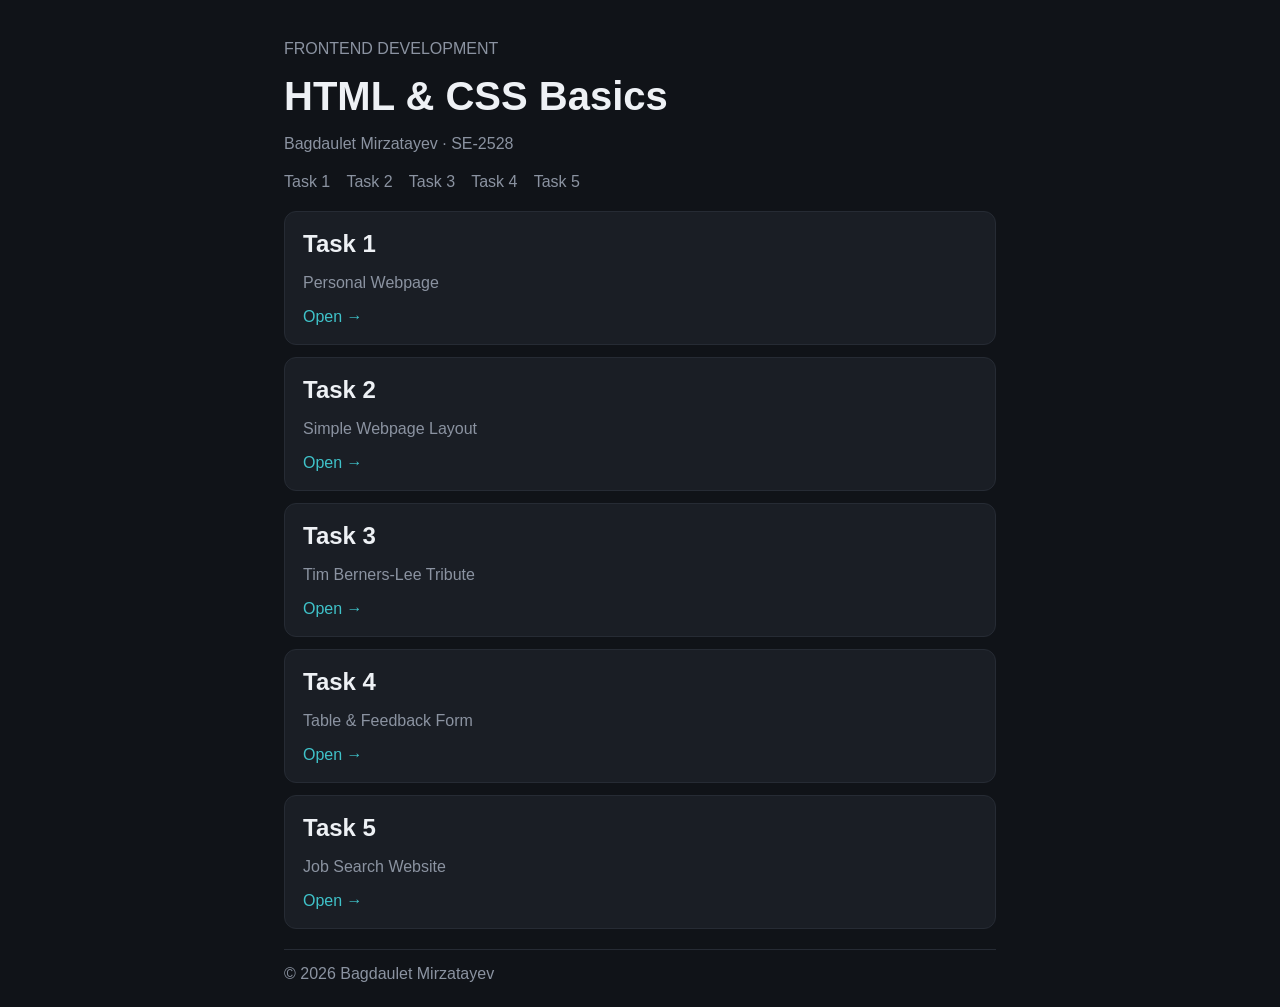
<file: index.html>
<!DOCTYPE html>
<html lang="en">
<head>
  <meta charset="UTF-8">
  <meta name="viewport" content="width=device-width, initial-scale=1.0">
  <title>Assignment 1</title>
  <link rel="stylesheet" href="styles.css">
</head>
<body>
<div class="page">

  <header>
    <p>FRONTEND DEVELOPMENT</p>
    <h1>HTML & CSS Basics</h1>
    <p>Bagdaulet Mirzatayev · SE-2528</p>
  </header>

  <nav>
    <a href="task1/index.html">Task 1</a>
    <a href="task2/index.html">Task 2</a>
    <a href="exercise1/index.html">Task 3</a>
    <a href="task4/index.html">Task 4</a>
    <a href="task5/index.html">Task 5</a>
  </nav>

  <main>
    <div class="card">
      <h2>Task 1</h2>
      <p>Personal Webpage</p>
      <a href="task1/index.html">Open →</a>
    </div>

    <div class="card">
      <h2>Task 2</h2>
      <p>Simple Webpage Layout</p>
      <a href="task2/index.html">Open →</a>
    </div>

    <div class="card">
      <h2>Task 3</h2>
      <p>Tim Berners-Lee Tribute</p>
      <a href="exercise1/index.html">Open →</a>
    </div>

    <div class="card">
      <h2>Task 4</h2>
      <p>Table & Feedback Form</p>
      <a href="task4/index.html">Open →</a>
    </div>

    <div class="card">
      <h2>Task 5</h2>
      <p>Job Search Website</p>
      <a href="task5/index.html">Open →</a>
    </div>
  </main>

  <footer>© 2026 Bagdaulet Mirzatayev</footer>
</div>
</body>
</html>
</file>
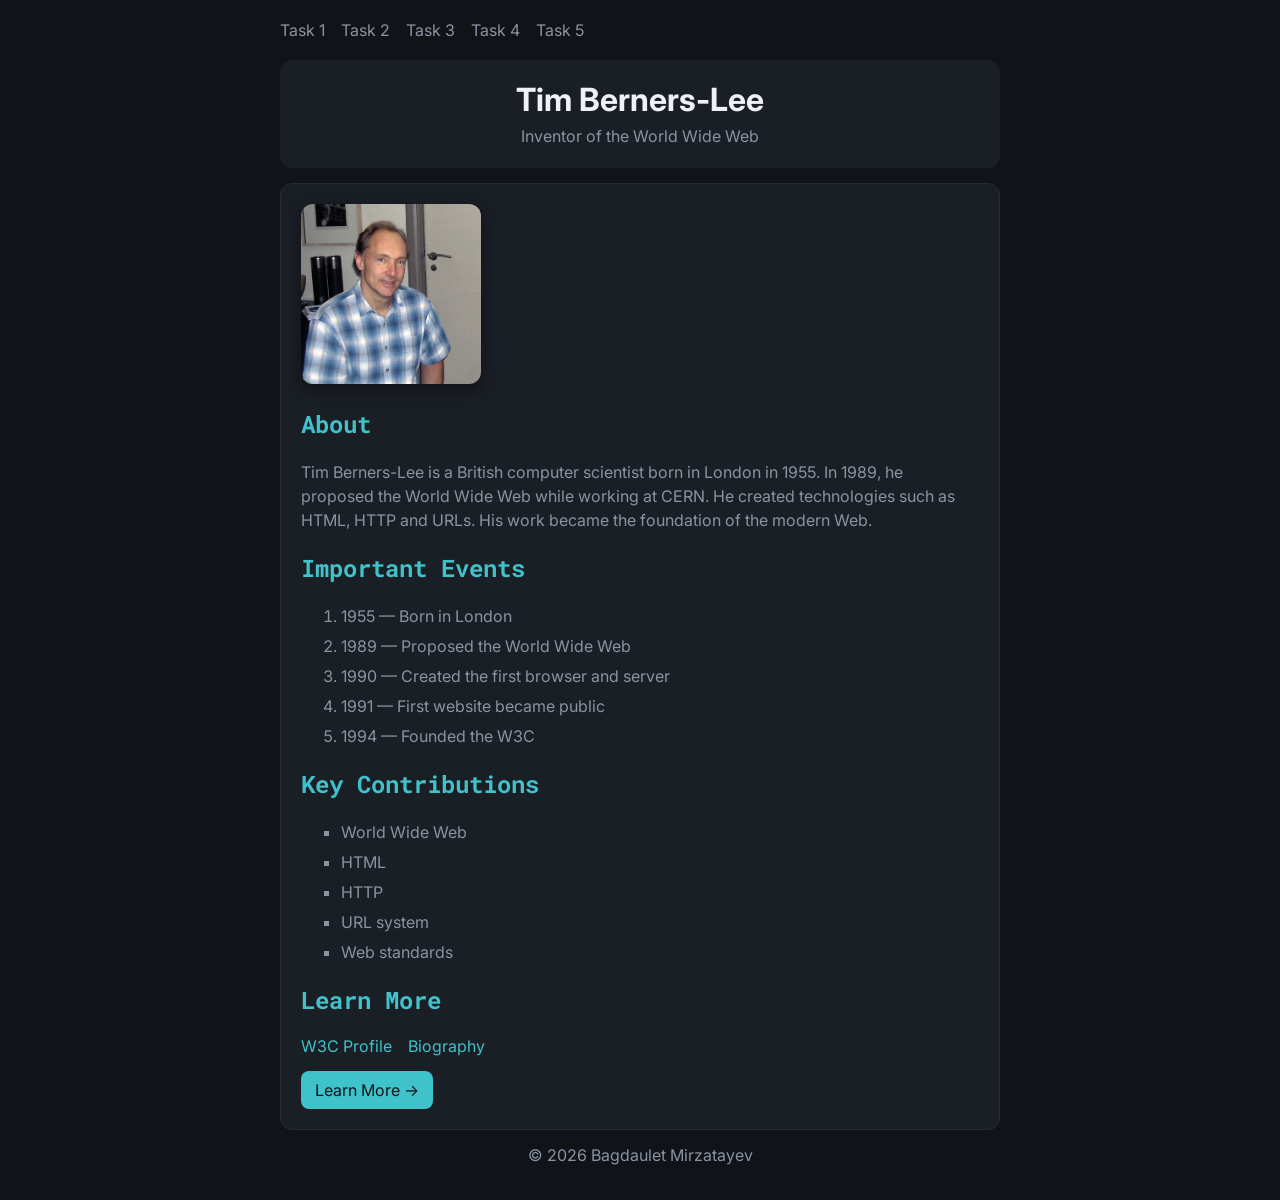
<file: exercise1/index.html>
<!DOCTYPE html>
<html lang="en">
<head>
  <meta charset="UTF-8">
  <meta name="viewport" content="width=device-width, initial-scale=1.0">
  <title>Tim Berners-Lee | Tribute</title>
  <link href="https://fonts.googleapis.com/css2?family=Inter:wght@400;700&family=Roboto+Mono&display=swap" rel="stylesheet">
  <link rel="stylesheet" href="styles.css">
</head>
<body>
<div class="page">

  <nav>
    <a href="../task1/index.html">Task 1</a>
    <a href="../task2/index.html">Task 2</a>
    <a href="index.html">Task 3</a>
    <a href="../task4/index.html">Task 4</a>
    <a href="../task5/index.html">Task 5</a>
  </nav>

  <header>
    <h1>Tim Berners-Lee</h1>
    <p>Inventor of the World Wide Web</p>
  </header>

  <main class="content">
    <img src="../img/tim-berners-lee.jpg" alt="Portrait of Tim Berners-Lee">

    <h2>About</h2>
    <p>
      Tim Berners-Lee is a British computer scientist born in London in 1955.
      In 1989, he proposed the World Wide Web while working at CERN.
      He created technologies such as HTML, HTTP and URLs.
      His work became the foundation of the modern Web.
    </p>

    <h2>Important Events</h2>
    <ol>
      <li>1955 — Born in London</li>
      <li>1989 — Proposed the World Wide Web</li>
      <li>1990 — Created the first browser and server</li>
      <li>1991 — First website became public</li>
      <li>1994 — Founded the W3C</li>
    </ol>

    <h2>Key Contributions</h2>
    <ul>
      <li>World Wide Web</li>
      <li>HTML</li>
      <li>HTTP</li>
      <li>URL system</li>
      <li>Web standards</li>
    </ul>

    <h2>Learn More</h2>
    <a href="https://www.w3.org/People/Berners-Lee/" target="_blank">W3C Profile</a>
    <a href="https://www.internethalloffame.org/official-biography-tim-berners-lee/" target="_blank">Biography</a>
    <br>
    <a class="btn" href="https://en.wikipedia.org/wiki/Tim_Berners-Lee" target="_blank">Learn More →</a>
  </main>

  <footer>© 2026 Bagdaulet Mirzatayev</footer>
</div>
</body>
</html>
</file>
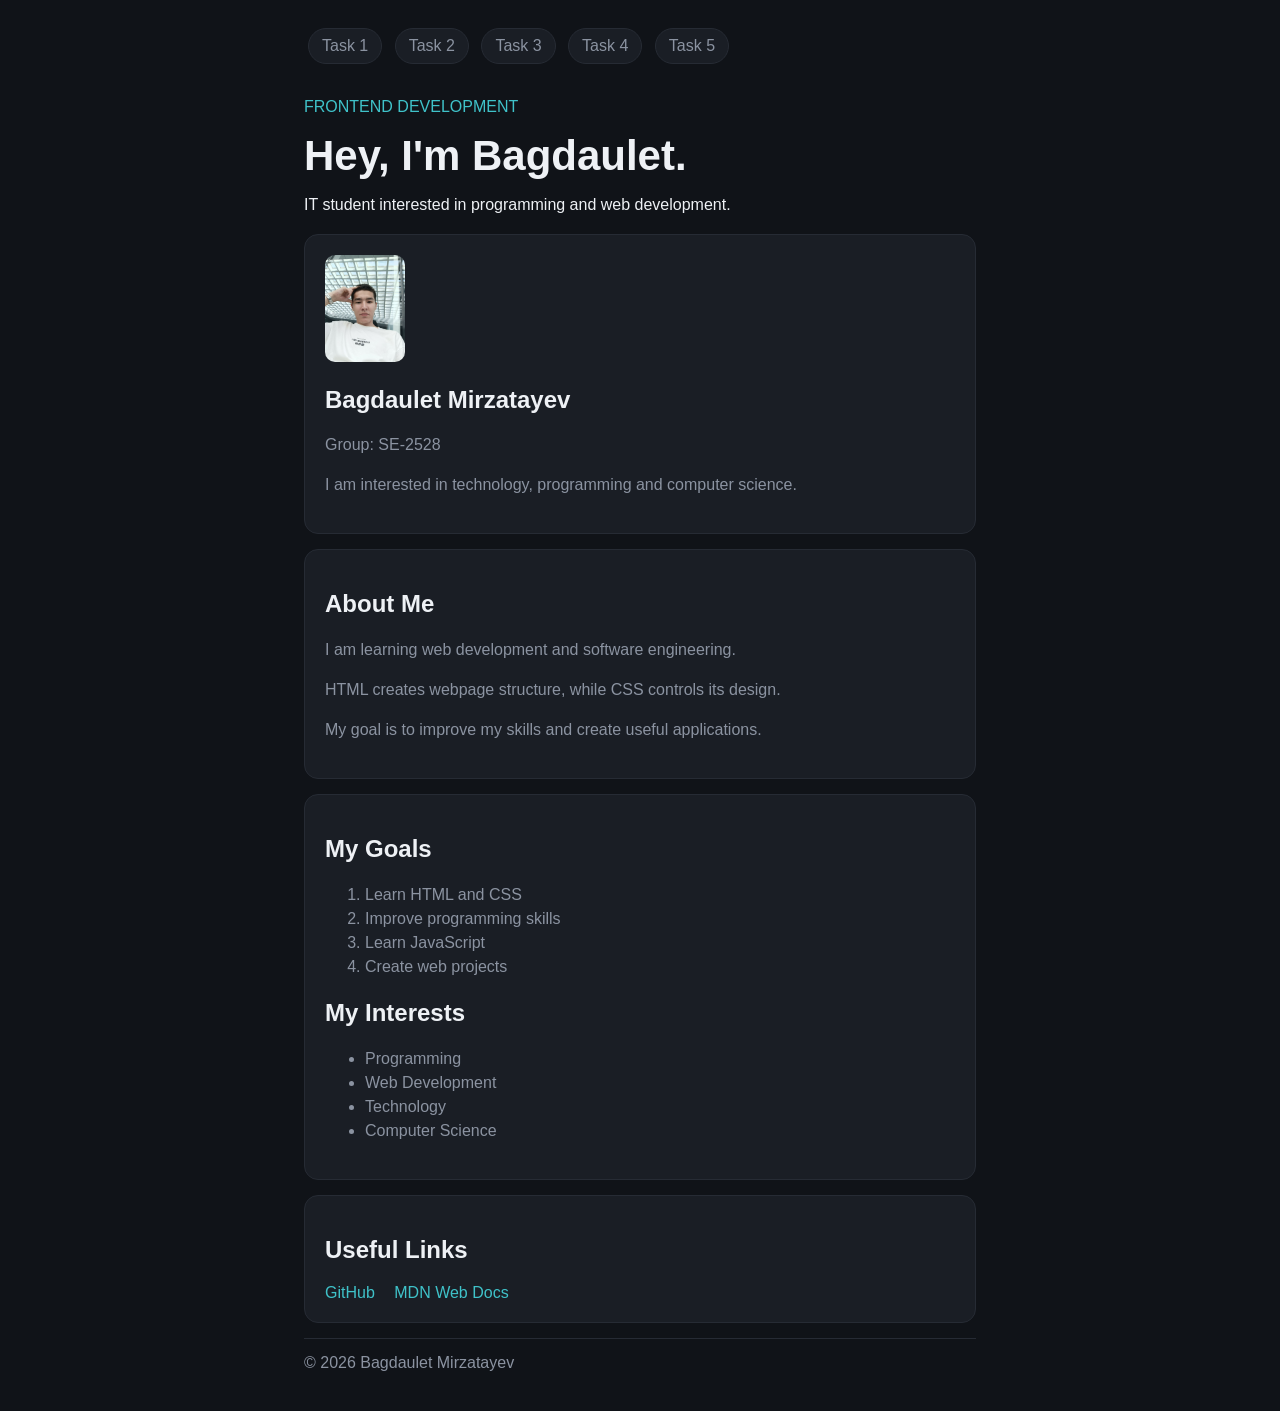
<file: task1/index.html>
<!DOCTYPE html>
<html lang="en">
<head>
  <meta charset="UTF-8">
  <meta name="viewport" content="width=device-width, initial-scale=1.0">
  <title>Bagdaulet Mirzatayev</title>
  <link rel="stylesheet" href="styles.css">
</head>
<body>
<div class="page">

  <nav>
    <a href="index.html">Task 1</a>
    <a href="../task2/index.html">Task 2</a>
    <a href="../exercise1/index.html">Task 3</a>
    <a href="../task4/index.html">Task 4</a>
    <a href="../task5/index.html">Task 5</a>
  </nav>

  <header>
    <p class="accent">FRONTEND DEVELOPMENT</p>
    <h1 id="title">Hey, I'm Bagdaulet.</h1>
    <p>IT student interested in programming and web development.</p>
  </header>

  <section class="card">
    <img class="profile" src="../img/profile.jpg" alt="Bagdaulet Mirzatayev">
    <h2>Bagdaulet Mirzatayev</h2>
    <p>Group: SE-2528</p>
    <p>I am interested in technology, programming and computer science.</p>
  </section>

  <section class="card">
    <h2>About Me</h2>
    <p>I am learning web development and software engineering.</p>
    <p>HTML creates webpage structure, while CSS controls its design.</p>
    <p>My goal is to improve my skills and create useful applications.</p>
  </section>

  <section class="card">
    <h2>My Goals</h2>
    <ol>
      <li>Learn HTML and CSS</li>
      <li>Improve programming skills</li>
      <li>Learn JavaScript</li>
      <li>Create web projects</li>
    </ol>

    <h2>My Interests</h2>
    <ul>
      <li>Programming</li>
      <li>Web Development</li>
      <li>Technology</li>
      <li>Computer Science</li>
    </ul>
  </section>

  <section class="card">
    <h2>Useful Links</h2>
    <a href="https://github.com/" target="_blank">GitHub</a>
    <a href="https://developer.mozilla.org/" target="_blank">MDN Web Docs</a>
  </section>

  <footer>© 2026 Bagdaulet Mirzatayev</footer>
</div>
</body>
</html>
</file>
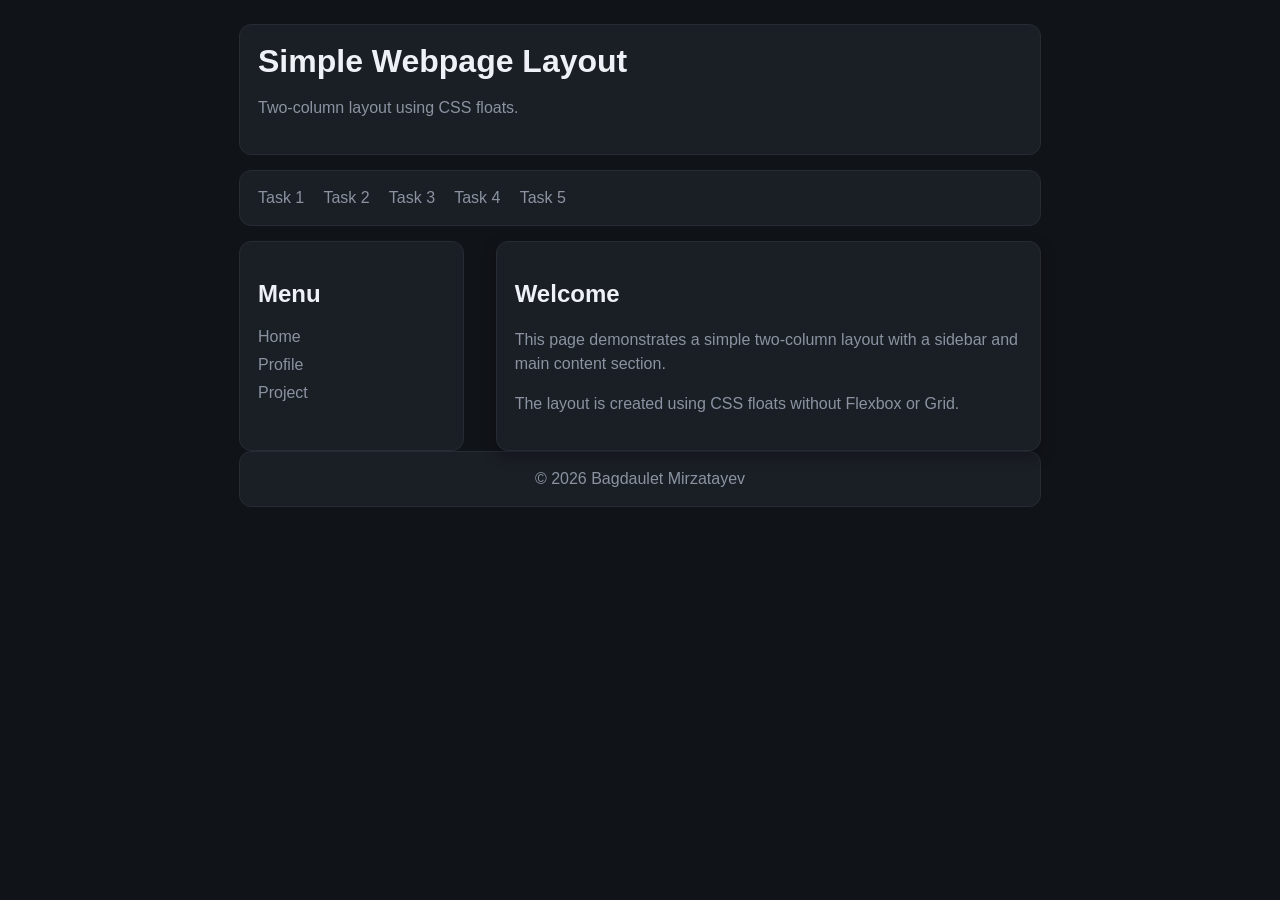
<file: task2/index.html>
<!DOCTYPE html>
<html lang="en">
<head>
  <meta charset="UTF-8">
  <meta name="viewport" content="width=device-width, initial-scale=1.0">
  <title>Task 2 | Layout</title>
  <link rel="stylesheet" href="styles.css">
</head>
<body>
<div class="page">

  <div class="header">
    <h1>Simple Webpage Layout</h1>
    <p>Two-column layout using CSS floats.</p>
  </div>

  <div class="nav">
    <a href="../task1/index.html">Task 1</a>
    <a href="index.html">Task 2</a>
    <a href="../exercise1/index.html">Task 3</a>
    <a href="../task4/index.html">Task 4</a>
    <a href="../task5/index.html">Task 5</a>
  </div>

  <div class="sidebar">
    <h2>Menu</h2>
    <a href="../index.html">Home</a>
    <a href="../task1/index.html">Profile</a>
    <a href="../task5/index.html">Project</a>
  </div>

  <div class="content">
    <h2>Welcome</h2>
    <p>
      This page demonstrates a simple two-column layout
      with a sidebar and main content section.
    </p>
    <p>
      The layout is created using CSS floats
      without Flexbox or Grid.
    </p>
  </div>

  <div class="footer">
    © 2026 Bagdaulet Mirzatayev
  </div>

</div>
</body>
</html>
</file>
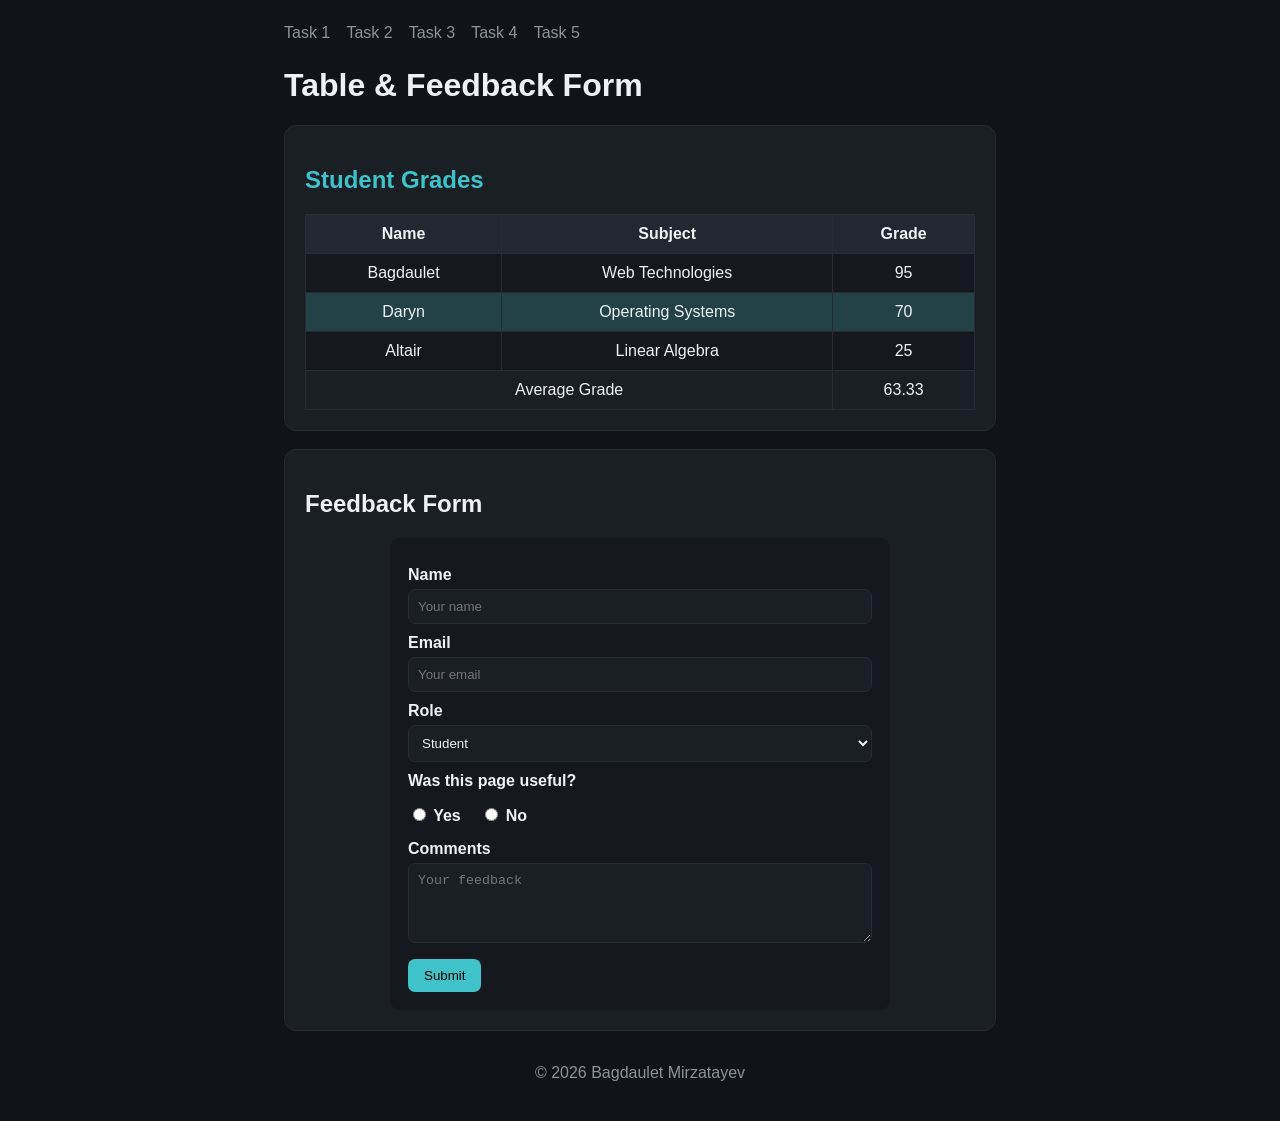
<file: task4/index.html>
<!DOCTYPE html>
<html lang="en">
<head>
  <meta charset="UTF-8">
  <meta name="viewport" content="width=device-width, initial-scale=1.0">
  <title>Task 4 | Table & Form</title>
  <link rel="stylesheet" href="styles.css">
</head>
<body>
<div class="page">

  <nav>
    <a href="../task1/index.html">Task 1</a>
    <a href="../task2/index.html">Task 2</a>
    <a href="../exercise1/index.html">Task 3</a>
    <a href="index.html">Task 4</a>
    <a href="../task5/index.html">Task 5</a>
  </nav>

  <h1>Table & Feedback Form</h1>

  <section class="card">
    <h2 id="table-title">Student Grades</h2>
    <table>
      <tr>
        <th>Name</th>
        <th>Subject</th>
        <th>Grade</th>
      </tr>
      <tr>
        <td>Bagdaulet</td><td>Web Technologies</td><td>95</td>
      </tr>
      <tr class="highlight-row">
        <td>Daryn</td><td>Operating Systems</td><td>70</td>
      </tr>
      <tr>
        <td>Altair</td><td>Linear Algebra</td><td>25</td>
      </tr>
      <tr>
        <td colspan="2">Average Grade</td><td>63.33</td>
      </tr>
    </table>
  </section>

  <section class="card">
    <h2>Feedback Form</h2>
    <form id="feedback-form">
      <label for="name">Name</label>
      <input type="text" id="name" placeholder="Your name">

      <label for="email">Email</label>
      <input type="email" id="email" placeholder="Your email">

      <label for="role">Role</label>
      <select id="role">
        <option>Student</option>
        <option>Teacher</option>
        <option>Other</option>
      </select>

      <label>Was this page useful?</label>
      <div class="radio">
        <label><input type="radio" name="useful"> Yes</label>
        <label><input type="radio" name="useful"> No</label>
      </div>

      <label for="comments">Comments</label>
      <textarea id="comments" rows="4" placeholder="Your feedback"></textarea>
      <button type="submit">Submit</button>
    </form>
  </section>

  <footer>© 2026 Bagdaulet Mirzatayev</footer>
</div>
</body>
</html>
</file>
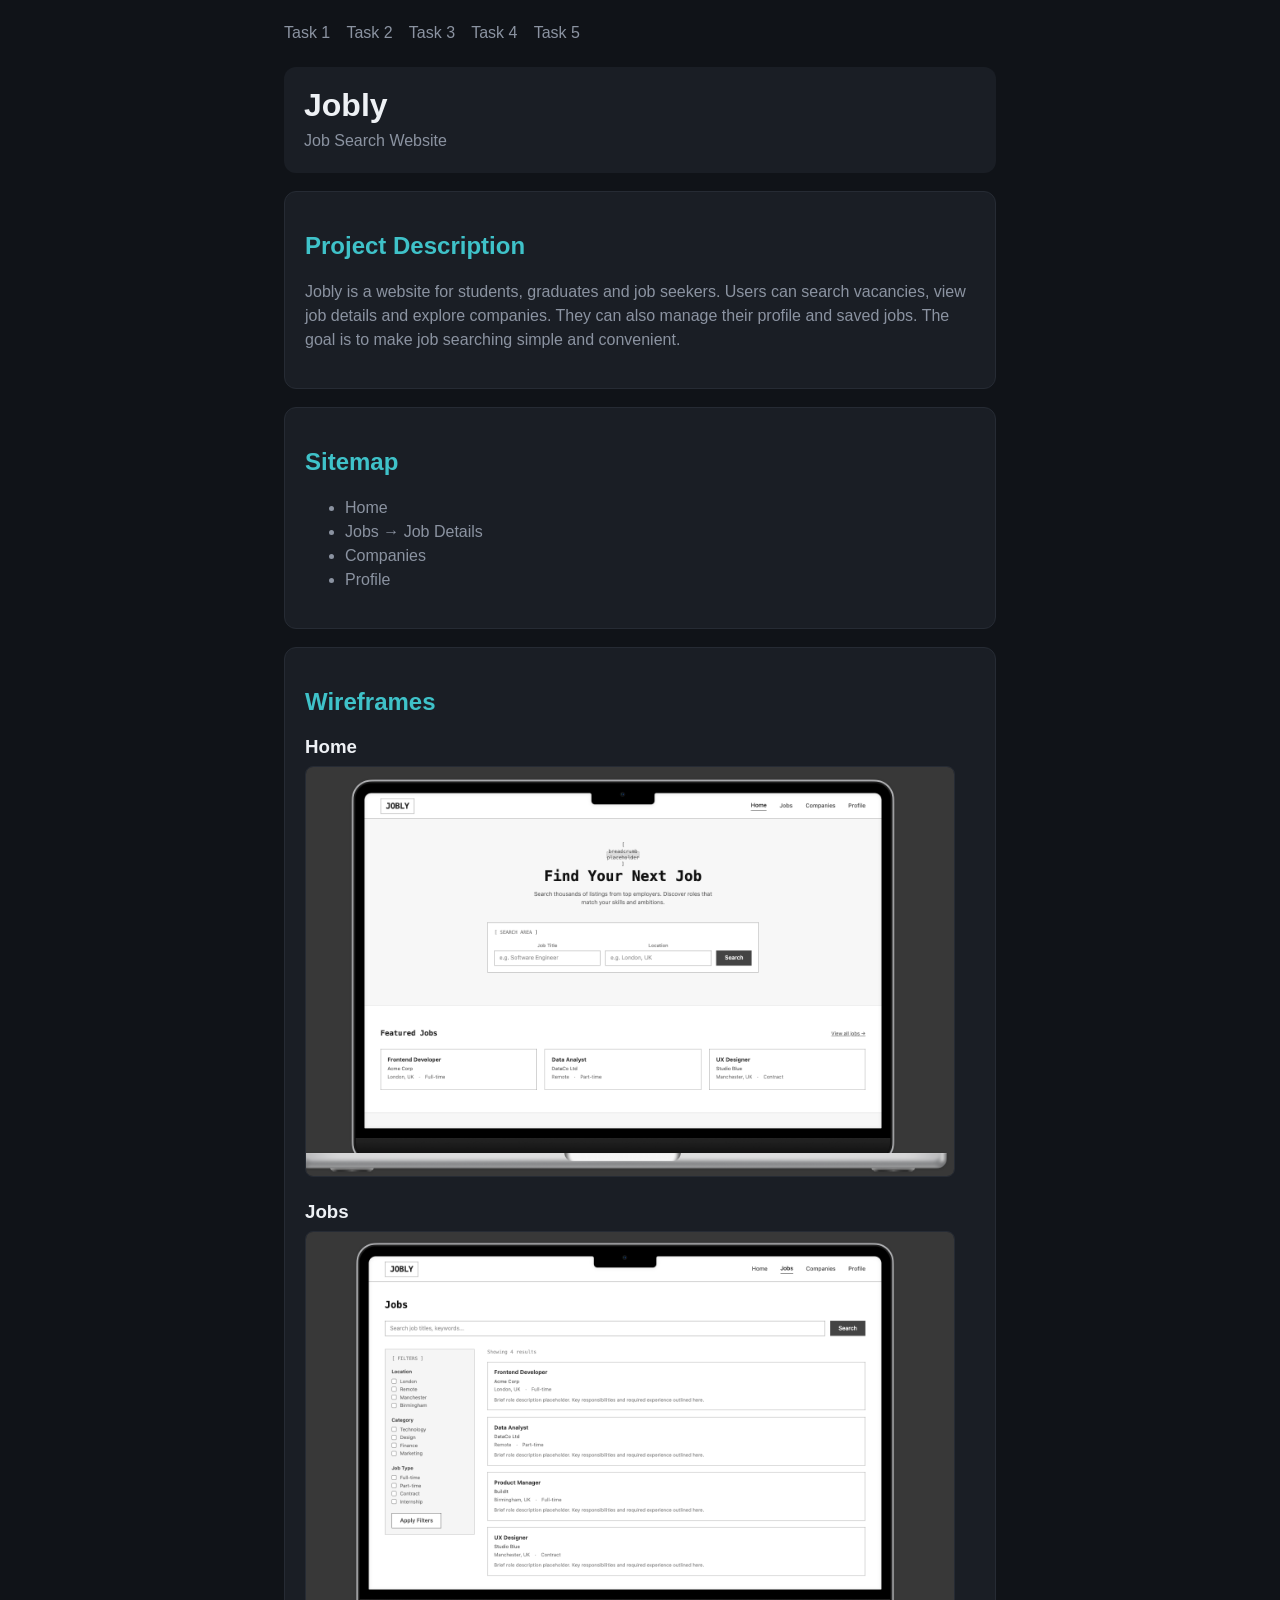
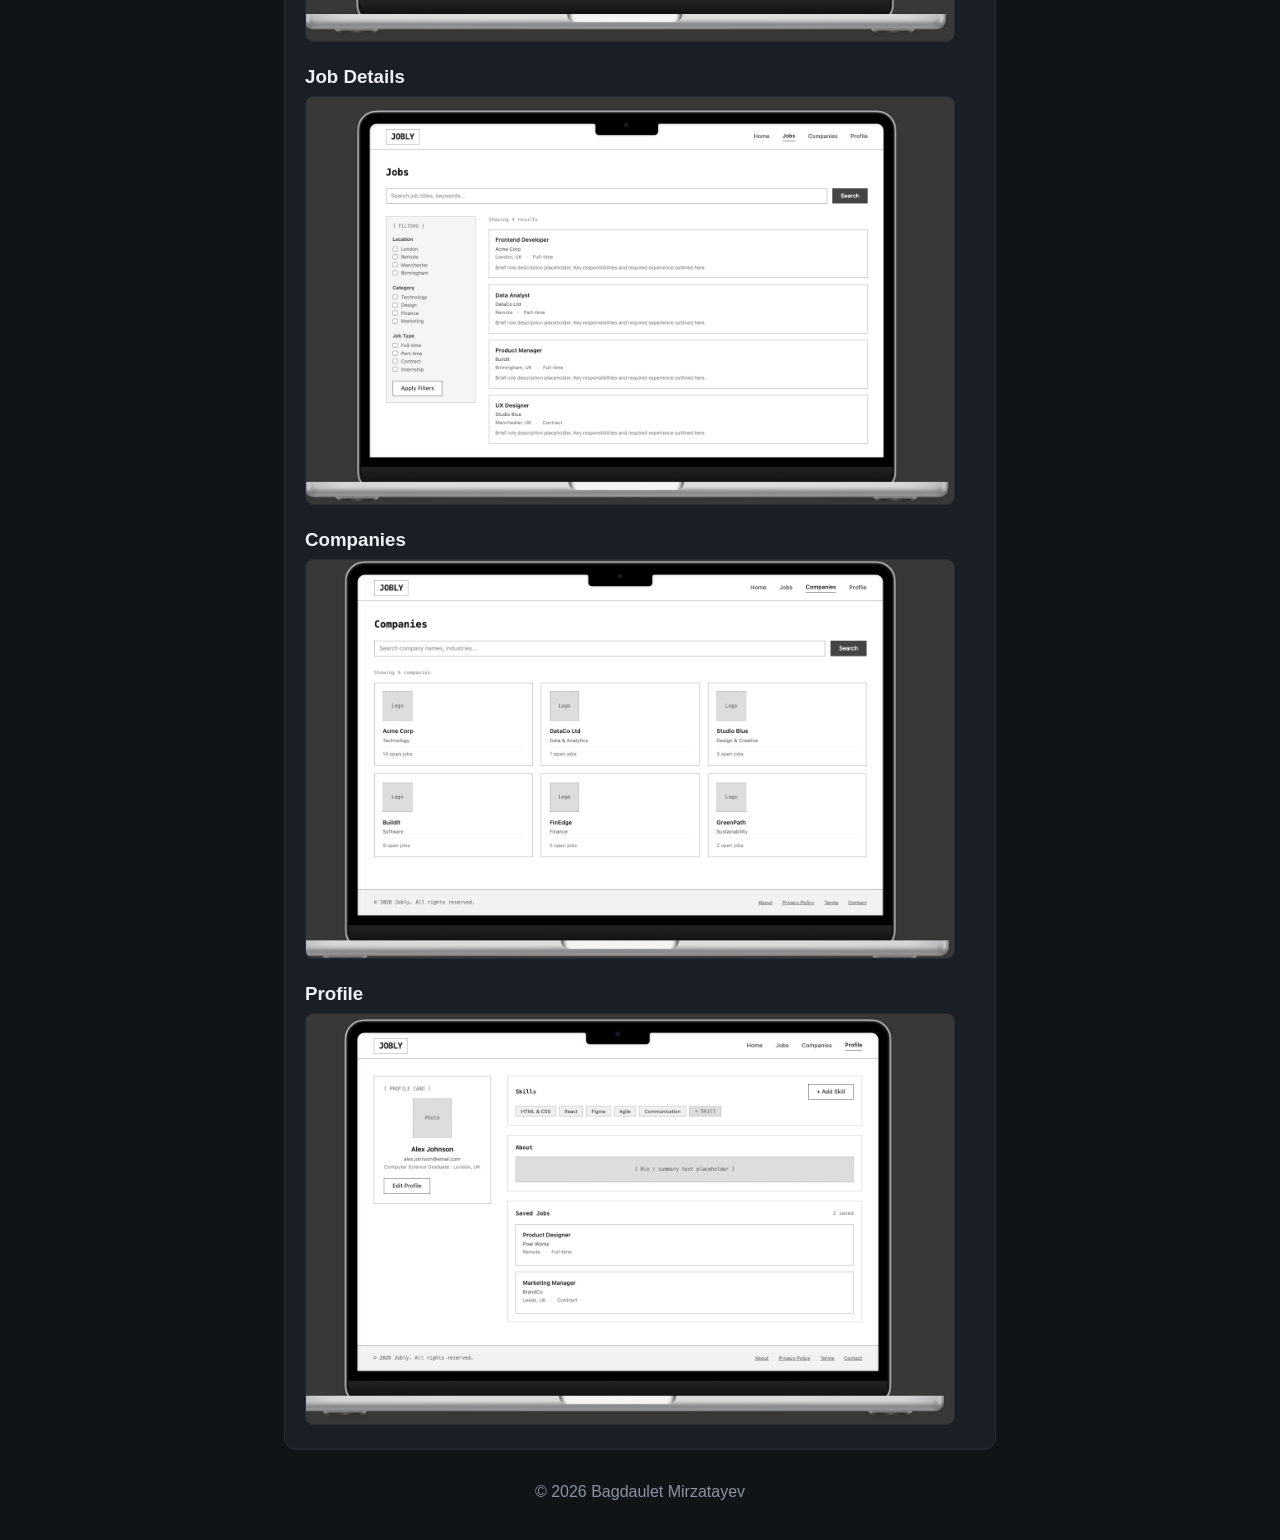
<file: task5/index.html>
<!DOCTYPE html>
<html lang="en">
<head>
  <meta charset="UTF-8">
  <meta name="viewport" content="width=device-width, initial-scale=1.0">
  <title>Task 5 | Jobly</title>
  <link rel="stylesheet" href="styles.css">
</head>
<body>
<div class="page">

  <nav>
    <a href="../task1/index.html">Task 1</a>
    <a href="../task2/index.html">Task 2</a>
    <a href="../exercise1/index.html">Task 3</a>
    <a href="../task4/index.html">Task 4</a>
    <a href="index.html">Task 5</a>
  </nav>

  <header>
    <h1>Jobly</h1>
    <p>Job Search Website</p>
  </header>

  <section class="card">
    <h2>Project Description</h2>
    <p>
      Jobly is a website for students, graduates and job seekers.
      Users can search vacancies, view job details and explore companies.
      They can also manage their profile and saved jobs.
      The goal is to make job searching simple and convenient.
    </p>
  </section>

  <section class="card">
    <h2>Sitemap</h2>
    <ul>
      <li>Home</li>
      <li>Jobs → Job Details</li>
      <li>Companies</li>
      <li>Profile</li>
    </ul>
  </section>

  <section class="card">
    <h2>Wireframes</h2>

    <h3>Home</h3>
    <img src="wireframes/home.png" alt="Home page wireframe">

    <h3>Jobs</h3>
    <img src="wireframes/jobs.png" alt="Jobs page wireframe">

    <h3>Job Details</h3>
    <img src="wireframes/job-details.png" alt="Job details wireframe">

    <h3>Companies</h3>
    <img src="wireframes/companies.png" alt="Companies page wireframe">

    <h3>Profile</h3>
    <img src="wireframes/profile.png" alt="Profile page wireframe">
  </section>

  <footer>© 2026 Bagdaulet Mirzatayev</footer>
</div>
</body>
</html>
</file>
<file: styles.css>
:root {
  --bg:#101318; --card:#1a1e25; --border:#262b34;
  --text:#eef1f5; --dim:#8b93a1; --accent:#3fc2c9;
}

* { box-sizing:border-box; }

body {
  margin:0; background:var(--bg); color:var(--text);
  font-family:Arial,sans-serif;
}

.page {
  max-width:760px; margin:auto; padding:24px;
}

header {
  margin-bottom:20px;
}

header h1 {
  margin:5px 0; font-size:40px;
}

header p {
  color:var(--dim);
}

nav {
  margin-bottom:20px;
}

nav a {
  margin-right:12px; color:var(--dim);
  text-decoration:none;
}

nav a:hover {
  color:var(--accent);
}

.card {
  margin-bottom:12px; padding:18px;
  background:var(--card); border:1px solid var(--border);
  border-radius:12px;
}

.card h2 {
  margin:0 0 5px;
}

.card p {
  color:var(--dim);
}

.card a {
  color:var(--accent); text-decoration:none;
}

.card a:hover {
  text-decoration:underline;
}

footer {
  margin-top:20px; padding-top:15px;
  color:var(--dim); border-top:1px solid var(--border);
}
</file>
<file: exercise1/styles.css>
:root {
  --bg:#101318; --card:#1a1e25; --border:#262b34;
  --text:#eef1f5; --dim:#8b93a1; --accent:#3fc2c9;
}

* { box-sizing:border-box; }

body {
  margin:0; background:var(--bg); color:var(--text);
  font-family:"Inter",sans-serif;
}

.page, .content {
  max-width:760px; margin:auto; padding:20px;
}

nav { margin-bottom:20px; }

nav a {
  margin-right:12px; color:var(--dim);
  text-decoration:none;
}

nav a:hover { color:var(--accent); }

header {
  padding:20px; text-align:center;
  background:var(--card); border-radius:12px;
}

header h1 { margin:0 0 5px; }
header p { margin:0; color:var(--dim); }

.content {
  margin-top:15px; background:var(--card);
  border:1px solid var(--border); border-radius:12px;
}

.content img {
  width:180px; max-width:100%;
  border-radius:12px; box-shadow:0 5px 15px #0006;
}

h2 {
  margin-top:20px; color:var(--accent);
  font-family:"Roboto Mono",monospace;
}

p, li {
  color:var(--dim); line-height:1.5;
}

ol { list-style-type:decimal; }
ul { list-style-type:square; }
li { margin:6px 0; }

.content a {
  color:var(--accent); margin-right:12px;
  text-decoration:none;
}

.content a:hover { text-decoration:underline; }

.btn {
  display:inline-block; margin-top:15px;
  padding:9px 14px; background:var(--accent);
  color:var(--bg) !important; border-radius:8px;
}

footer {
  padding:15px 20px; color:var(--dim);
  text-align:center;
}
</file>
<file: task1/styles.css>
:root {
  --bg:#101318; --card:#1a1e25; --border:#262b34;
  --text:#eef1f5; --dim:#8b93a1; --accent:#3fc2c9;
}

* { box-sizing:border-box; }

body {
  margin:0;
  background:var(--bg);
  color:var(--text);
  font-family:Arial,sans-serif;
}

.page {
  max-width:720px;
  margin:auto;
  padding:24px;
}

nav { margin-bottom:30px; }

nav a {
  display:inline-block;
  margin:4px;
  padding:8px 13px;
  background:var(--card);
  color:var(--dim);
  border:1px solid var(--border);
  border-radius:20px;
  text-decoration:none;
}

nav a:hover, .card a:hover { color:var(--accent); }

header { margin-bottom:20px; }

#title {
  margin:5px 0;
  font-size:42px;
}

.accent { color:var(--accent); }

.card {
  margin-bottom:15px;
  padding:20px;
  background:var(--card);
  border:1px solid var(--border);
  border-radius:14px;
}

.card p, li {
  color:var(--dim);
  line-height:1.5;
}

.profile {
  width:80px;
  max-width:100%;
  border-radius:10px;
}

.card a {
  margin-right:15px;
  color:var(--accent);
  text-decoration:none;
}

footer {
  padding:15px 0;
  color:var(--dim);
  border-top:1px solid var(--border);
}

@media (max-width:600px) {
  #title { font-size:32px; }
  .page { padding:15px; }
}
</file>
<file: task2/styles.css>
:root {
  --bg:#101318; --card:#1a1e25; --border:#262b34;
  --text:#eef1f5; --dim:#8b93a1; --accent:#3fc2c9;
}

* { box-sizing:border-box; }

body {
  margin:0;
  background:var(--bg);
  color:var(--text);
  font-family:Arial,sans-serif;
}

.page {
  max-width:850px;
  margin:auto;
  padding:24px;
}

.header, .nav, .sidebar, .content, .footer {
  background:var(--card);
  border:1px solid var(--border);
  border-radius:12px;
  padding:18px;
}

.header {
  margin-bottom:15px;
}

.header h1 {
  margin:0 0 5px;
}

.header p, .content p {
  color:var(--dim);
  line-height:1.5;
}

.nav {
  margin-bottom:15px;
}

.nav a {
  margin-right:15px;
  color:var(--dim);
  text-decoration:none;
}

.nav a:hover {
  color:var(--accent);
}

.sidebar {
  float:left;
  width:28%;
  min-height:210px;
}

.sidebar a {
  display:block;
  margin:10px 0;
  color:var(--dim);
  text-decoration:none;
}

.sidebar a:hover {
  color:var(--accent);
}

.content {
  float:right;
  width:68%;
  min-height:210px;
  box-shadow:0 5px 15px #0004;
}

.footer {
  clear:both;
  margin-top:15px;
  text-align:center;
  color:var(--dim);
}
</file>
<file: task4/styles.css>
:root {
  --bg:#101318; --card:#1a1e25; --border:#262b34;
  --text:#eef1f5; --dim:#8b93a1; --accent:#3fc2c9;
}

* { box-sizing:border-box; }

body {
  margin:0; background:var(--bg); color:var(--text);
  font-family:Arial,sans-serif;
}

.page { max-width:760px; margin:auto; padding:24px; }

nav { margin-bottom:25px; }

nav a {
  margin-right:12px; color:var(--dim);
  text-decoration:none;
}

nav a:hover { color:var(--accent); }

.card {
  margin-bottom:18px; padding:20px;
  background:var(--card); border:1px solid var(--border);
  border-radius:12px;
}

#table-title { color:var(--accent); }

table {
  width:100%; border-collapse:collapse;
}

th, td {
  padding:10px; text-align:center;
  border:1px solid var(--border);
}

th { background:#222831; }
tr:nth-child(even) { background:#15191f; }
.highlight-row { background:#234247; }

#feedback-form {
  width:500px; max-width:100%; margin:auto;
  padding:18px; background:#15191f; border-radius:10px;
}

label {
  display:block; margin:10px 0 5px;
  font-weight:bold;
}

input, select, textarea {
  width:100%; padding:9px;
  background:var(--card); color:var(--text);
  border:1px solid var(--border); border-radius:7px;
}

.radio label {
  display:inline-block; margin-right:15px;
}

.radio input { width:auto; }

button {
  margin-top:12px; padding:9px 16px;
  background:var(--accent); border:0;
  border-radius:7px; cursor:pointer;
}

button:hover { opacity:.8; }

footer {
  padding:15px 0; text-align:center;
  color:var(--dim);
}
</file>
<file: task5/styles.css>
:root {
  --bg:#101318; --card:#1a1e25; --border:#262b34;
  --text:#eef1f5; --dim:#8b93a1; --accent:#3fc2c9;
}

* { box-sizing:border-box; }

body {
  margin:0; background:var(--bg); color:var(--text);
  font-family:Arial,sans-serif;
}

.page {
  max-width:760px; margin:auto; padding:24px;
}

nav { margin-bottom:25px; }

nav a {
  margin-right:12px; color:var(--dim);
  text-decoration:none;
}

nav a:hover { color:var(--accent); }

header {
  margin-bottom:18px; padding:20px;
  background:var(--card); border-radius:12px;
}

header h1 { margin:0 0 5px; }
header p { margin:0; color:var(--dim); }

.card {
  margin-bottom:18px; padding:20px;
  background:var(--card); border:1px solid var(--border);
  border-radius:12px;
}

h2 { color:var(--accent); }

p, li {
  color:var(--dim); line-height:1.5;
}

h3 {
  margin:20px 0 8px;
}

img {
  width:100%; max-width:650px;
  border:1px solid var(--border);
  border-radius:8px;
}

footer {
  padding:15px 0; text-align:center;
  color:var(--dim);
}
</file>
